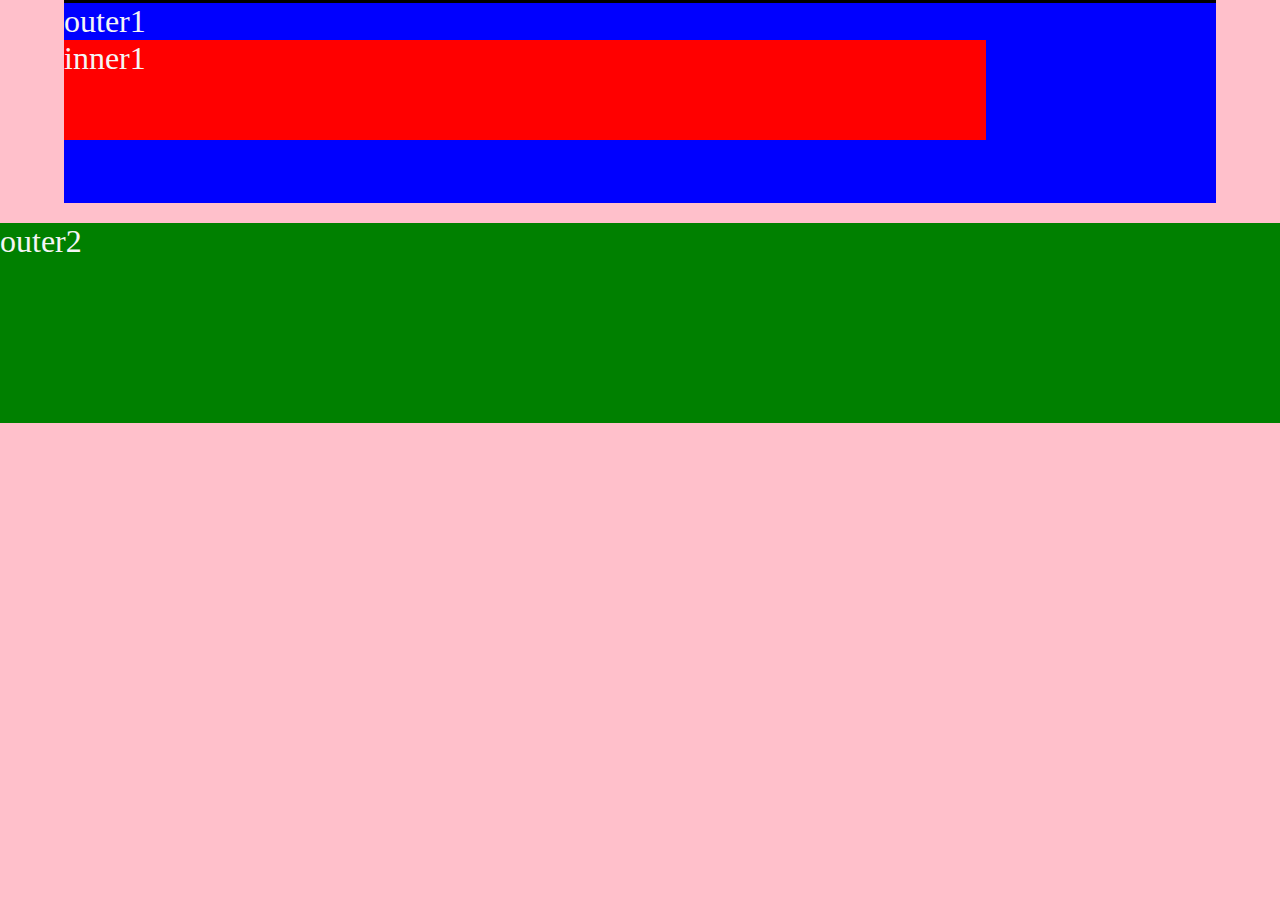
<file: FrontEnd/AIT/02_CSS_intro_25.04.23/index.html>
<!DOCTYPE html>
<html lang="en">
    
   <head> 
    <meta charset="UTF-8">
    <link rel="stylesheet" href="./style.css">
    <title>
        Box Model
    </title>
</head>
<body>
    <div class="outer1">
        outer1
        <div class="inner1"> inner1</div>
    </div>
    <div class="outer2">
        outer2

    </div>
</body>
</html>
</file>
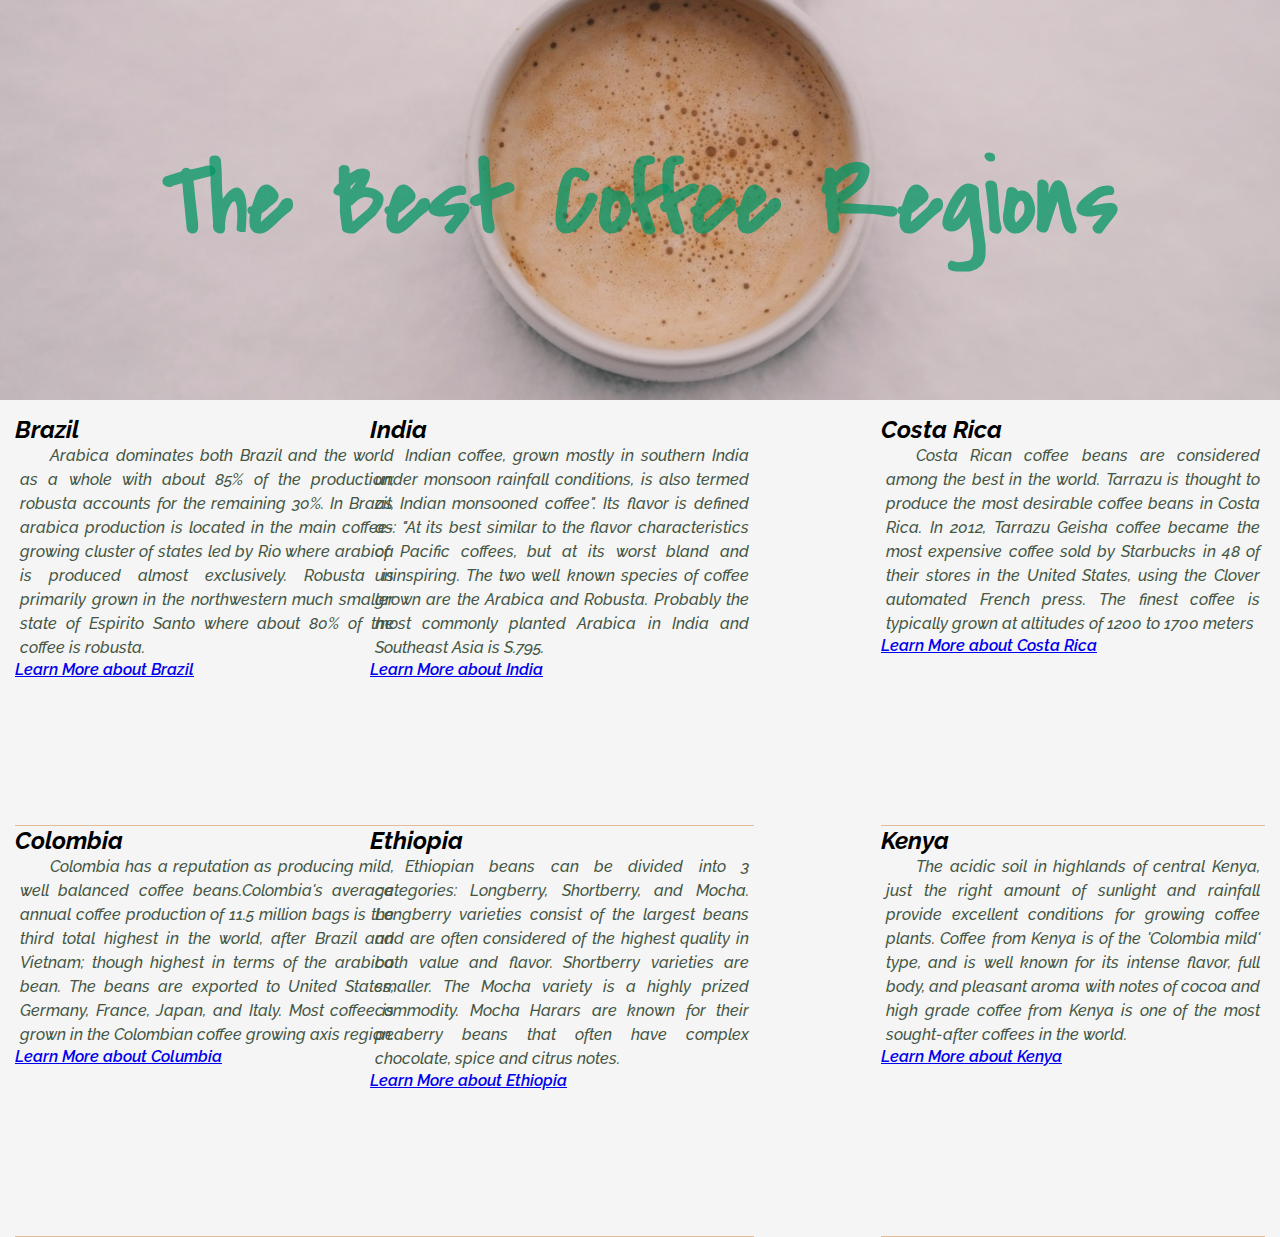
<file: FrontEnd/AIT/03_CSS_Coffe_Position_27.04.23 +/index.html>
<!DOCTYPE html>
<html lang="en">
  <head>
    <meta charset="UTF-8" />
    <link rel="shortcut icon" href="./images/coffee.png" type="image/x-icon" />
    <link rel="stylesheet" href="./style.css" />
    <title>Coffee</title>
    <title>Empire</title>
  </head>
  <body>
    <div class="header">
      <h1>The Best Coffee Regions</h1>
    </div>
    <div class="main">
      <div class="left">
        <div>
          <h2>Brazil</h2>
          <p>
            Arabica dominates both Brazil and the world as a whole with about
            85% of the production; robusta accounts for the remaining 30%. In
            Brazil, arabica production is located in the main coffee-growing
            cluster of states led by Rio where arabica is produced almost
            exclusively. Robusta is primarily grown in the northwestern much
            smaller state of Espirito Santo where about 80% of the coffee is
            robusta.
          </p>
          <a href="https://ru.wikipedia.org/wiki/Brazil"
            >Learn More about Brazil</a
          >
        </div>

        <div>
          <h2>Colombia</h2>
          <p>
            Colombia has a reputation as producing mild, well balanced coffee
            beans.Colombia's average annual coffee production of 11.5 million
            bags is the third total highest in the world, after Brazil and
            Vietnam; though highest in terms of the arabica bean. The beans are
            exported to United States, Germany, France, Japan, and Italy. Most
            coffee is grown in the Colombian coffee growing axis region.
          </p>
          <a href="https://ru.wikipedia.org/wiki/Колумбия"
            >Learn More about Columbia</a
          >
        </div>
      </div>
      <div class="middle">
        <div>
          <h2>India</h2>
          <p>
            Indian coffee, grown mostly in southern India under monsoon rainfall
            conditions, is also termed as Indian monsooned coffee". Its flavor
            is defined as: "At its best similar to the flavor characteristics of
            Pacific coffees, but at its worst bland and uninspiring. The two
            well known species of coffee grown are the Arabica and Robusta.
            Probably the most commonly planted Arabica in India and Southeast
            Asia is S.795.
          </p>
          <a href="https://ru.wikipedia.org/wiki/Индия"
            >Learn More about India</a
          >
        </div>

        <div>
          <h2>Ethiopia</h2>
          <p>
            Ethiopian beans can be divided into 3 categories: Longberry,
            Shortberry, and Mocha. Longberry varieties consist of the largest
            beans and are often considered of the highest quality in both value
            and flavor. Shortberry varieties are smaller. The Mocha variety is a
            highly prized commodity. Mocha Harars are known for their peaberry
            beans that often have complex chocolate, spice and citrus notes.
          </p>
          <a href="https://ru.wikipedia.org/wiki/Ефиопия"
            >Learn More about Ethiopia</a
          >
        </div>
      </div>
      <div class="right">
        <div>
          <h2>Costa Rica</h2>
          <p>
            Costa Rican coffee beans are considered among the best in the world.
            Tarrazu is thought to produce the most desirable coffee beans in
            Costa Rica. In 2012, Tarrazu Geisha coffee became the most expensive
            coffee sold by Starbucks in 48 of their stores in the United States,
            using the Clover automated French press. The finest coffee is
            typically grown at altitudes of 1200 to 1700 meters
          </p>
          <a href="https://ru.wikipedia.org/wiki/Коста-Рика"
            >Learn More about Costa Rica</a
          >
        </div>

        <div>
          <h2>Kenya</h2>
          <p>
            The acidic soil in highlands of central Kenya, just the right amount
            of sunlight and rainfall provide excellent conditions for growing
            coffee plants. Coffee from Kenya is of the 'Colombia mild' type, and
            is well known for its intense flavor, full body, and pleasant aroma
            with notes of cocoa and high grade coffee from Kenya is one of the
            most sought-after coffees in the world.
          </p>
          <a href="https://ru.wikipedia.org/wiki/Кения"
            >Learn More about Kenya</a
          >
        </div>
      </div>
    </div>
  </body>
</html>
<!-- ./в текущей папке -->
<!-- ../ в предедущую папку -->
</file>
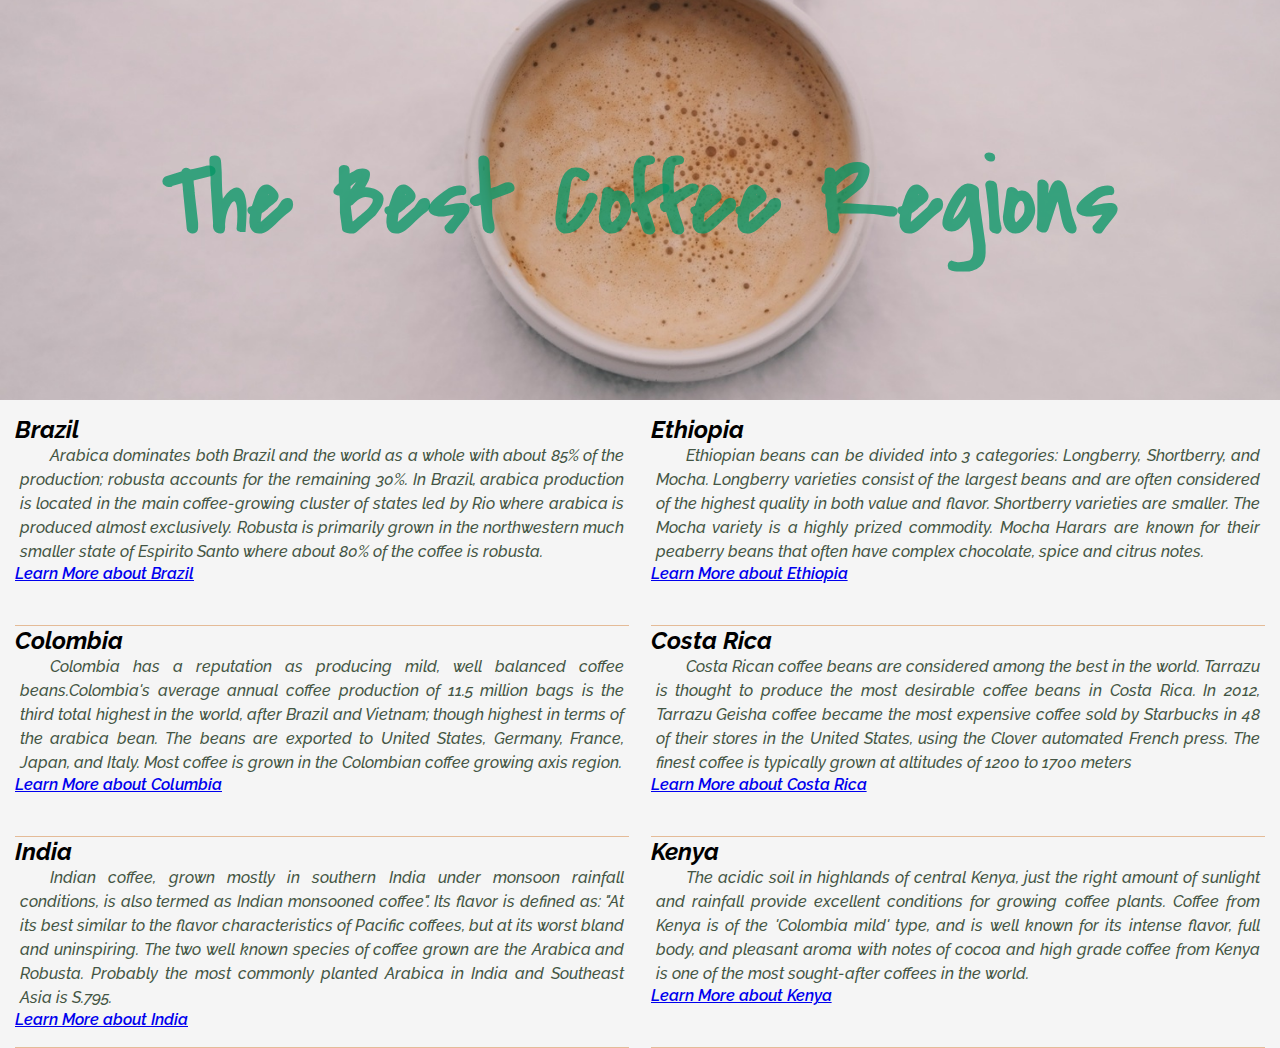
<file: FrontEnd/AIT/03_CSS_Coffe_Position_27.04.23/index.html>
<!DOCTYPE html>
<html lang="en">
  <head>
    <meta charset="UTF-8" />
    <link rel="shortcut icon" href="./images/coffee.png" type="image/x-icon" />
    <link rel="stylesheet" href="./style.css" />
    <title>Coffee</title>
    <title>Empire</title>
  </head>
  <body>
    <div class="header">
      <h1>The Best Coffee Regions</h1>
    </div>
    <div class="main">
      <div class="left">
        <div>
          <h2>Brazil</h2>
          <p>
            Arabica dominates both Brazil and the world as a whole with about
            85% of the production; robusta accounts for the remaining 30%. In
            Brazil, arabica production is located in the main coffee-growing
            cluster of states led by Rio where arabica is produced almost
            exclusively. Robusta is primarily grown in the northwestern much
            smaller state of Espirito Santo where about 80% of the coffee is
            robusta.
          </p>
          <a href="https://ru.wikipedia.org/wiki/Brazil"
            >Learn More about Brazil</a
          >
        </div>

        <div>
          <h2>Colombia</h2>
          <p>
            Colombia has a reputation as producing mild, well balanced coffee
            beans.Colombia's average annual coffee production of 11.5 million
            bags is the third total highest in the world, after Brazil and
            Vietnam; though highest in terms of the arabica bean. The beans are
            exported to United States, Germany, France, Japan, and Italy. Most
            coffee is grown in the Colombian coffee growing axis region.
          </p>
          <a href="https://ru.wikipedia.org/wiki/Колумбия"
            >Learn More about Columbia</a
          >
        </div>

        <div>
          <h2>India</h2>
          <p>
            Indian coffee, grown mostly in southern India under monsoon rainfall
            conditions, is also termed as Indian monsooned coffee". Its flavor
            is defined as: "At its best similar to the flavor characteristics of
            Pacific coffees, but at its worst bland and uninspiring. The two
            well known species of coffee grown are the Arabica and Robusta.
            Probably the most commonly planted Arabica in India and Southeast
            Asia is S.795.
          </p>
          <a href="https://ru.wikipedia.org/wiki/Индия"
            >Learn More about India</a
          >
        </div>
      </div>
      <div class="right">
        <div>
          <h2>Ethiopia</h2>
          <p>
            Ethiopian beans can be divided into 3 categories: Longberry,
            Shortberry, and Mocha. Longberry varieties consist of the largest
            beans and are often considered of the highest quality in both value
            and flavor. Shortberry varieties are smaller. The Mocha variety is a
            highly prized commodity. Mocha Harars are known for their peaberry
            beans that often have complex chocolate, spice and citrus notes.
          </p>
          <a href="https://ru.wikipedia.org/wiki/Ефиопия"
            >Learn More about Ethiopia</a
          >
        </div>

        <div>
          <h2>Costa Rica</h2>
          <p>
            Costa Rican coffee beans are considered among the best in the world.
            Tarrazu is thought to produce the most desirable coffee beans in
            Costa Rica. In 2012, Tarrazu Geisha coffee became the most expensive
            coffee sold by Starbucks in 48 of their stores in the United States,
            using the Clover automated French press. The finest coffee is
            typically grown at altitudes of 1200 to 1700 meters
          </p>
          <a href="https://ru.wikipedia.org/wiki/Коста-Рика"
            >Learn More about Costa Rica</a
          >
        </div>

        <div>
          <h2>Kenya</h2>
          <p>
            The acidic soil in highlands of central Kenya, just the right amount
            of sunlight and rainfall provide excellent conditions for growing
            coffee plants. Coffee from Kenya is of the 'Colombia mild' type, and
            is well known for its intense flavor, full body, and pleasant aroma
            with notes of cocoa and high grade coffee from Kenya is one of the
            most sought-after coffees in the world.
          </p>
          <a href="https://ru.wikipedia.org/wiki/Кения"
            >Learn More about Kenya</a
          >
        </div>
      </div>
    </div>
  </body>
</html>
<!-- ./в текущей папке -->
<!-- ../ в предедущую папку -->
</file>
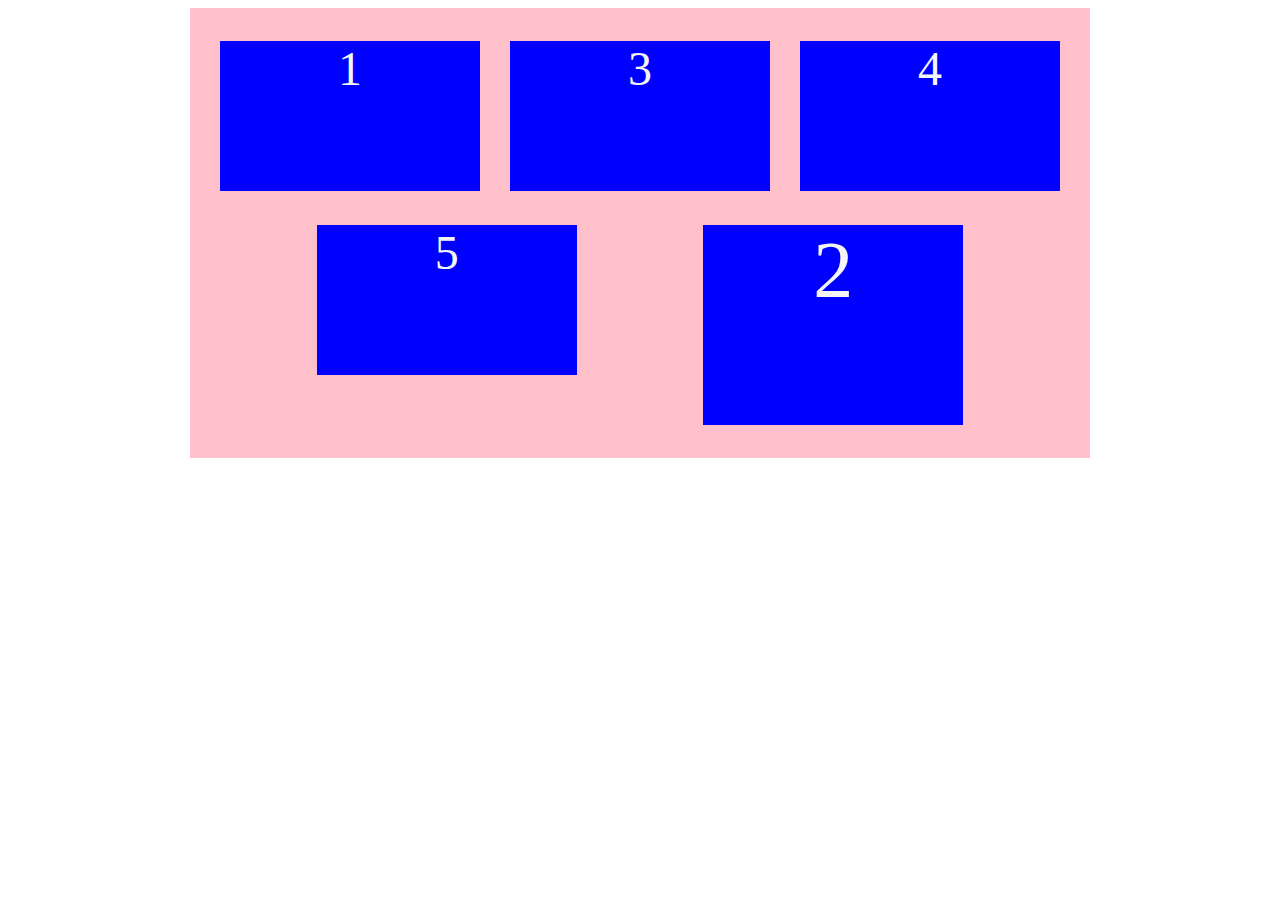
<file: FrontEnd/AIT/04_CSS_Flex_28.04.23/index.html>
<!DOCTYPE html>
<html lang="en">
  <head>
    <meta charset="UTF-8" />
    <meta http-equiv="X-UA-Compatible" content="IE=edge" />
    <meta name="viewport" content="width=device-width, initial-scale=1.0" />
    <link rel="stylesheet" href="./style.css" />
    <title>Document</title>
  </head>
  <body>
    <div class="flex-container">
      <div class="item">1</div>
      <div class="item large">2</div>
      <div class="item smaLL">3</div>
      <div class="item">4</div>
      <div class="item">5</div>
    </div>
  </body>
</html>
</file>
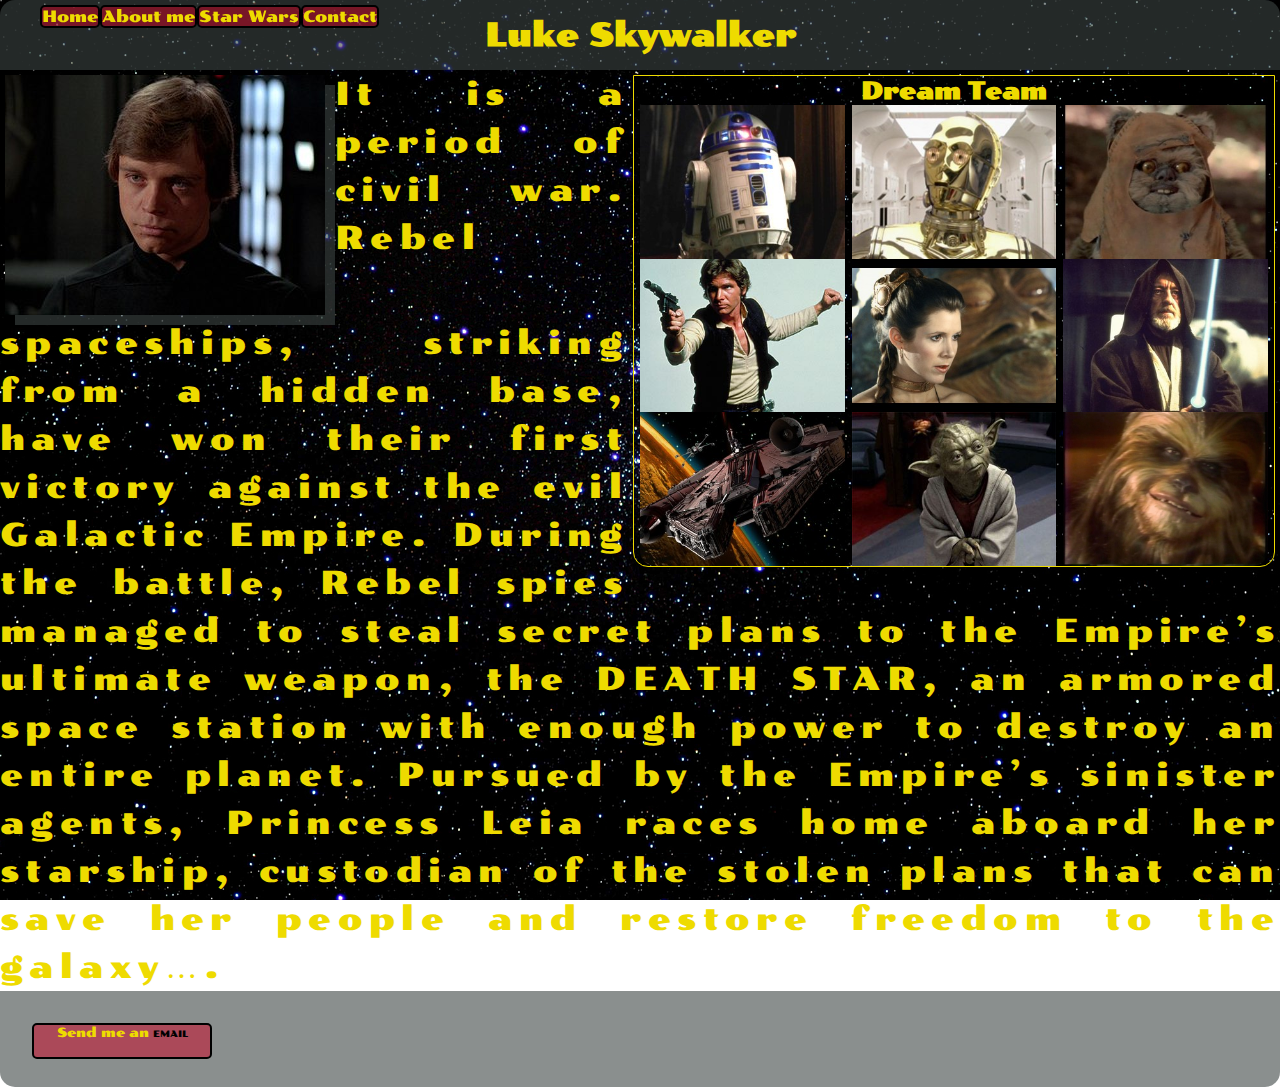
<file: FrontEnd/AIT/04_CSS_Flex_Practice_28.04.23/index.html>
<!DOCTYPE html>
<html lang="en">
  <head>
    <meta charset="UTF-8" />
    <meta http-equiv="X-UA-Compatible" content="IE=edge" />
    <meta name="viewport" content="width=device-width, initial-scale=1.0" />
    <link
      rel="shortcut icon"
      href="./Images/Image20230428121739.jpg"
      type="image/x-icon"
    />
    <title>Star Wars</title>
    <link rel="stylesheet" href="./style.css" />
  </head>
  <body>
    <header>
      <nav>
        <ul>
          <li class="commonButton">Home</li>
          <li class="commonButton">About me</li>
          <li class="commonButton">Star Wars</li>
          <li class="commonButton">Contact</li>
        </ul>
      </nav>
      <h1>Luke Skywalker</h1>
    </header>
    <main>
      <section class="left">
        <img src="./Images/Image20230428121733.jpg" alt="Hero" />
      </section>
      <section class="right">
        <h2>Dream Team</h2>
        <img src="./Images/Image20230428121638.jpg" alt="Friend1" />
        <img src="./Images/Image20230428121704.jpg" alt="Friend2" />
        <img src="./Images/Image20230428121708.jpg" alt="Friend3" />
        <img src="./Images/Image20230428121712.jpg" alt="Friend4" />
        <img src="./Images/Image20230428121715.jpg" alt="Friend5" />
        <img src="./Images/Image20230428121719.jpg" alt="Friend6" />
        <img class= "bottomleft" src="./Images/Image20230428121722.jpg" alt="Friend7" />
        <img src="./Images/Image20230428121725.jpg" alt="Friend8" />
        <img class= "bottomright" src="./Images/Image20230428121730.jpg" alt="Friend9" />
      </section>
      <p class="farGalaxy">
        It is a period of civil war. Rebel spaceships, striking from a hidden
        base, have won their first victory against the evil Galactic Empire.
        During the battle, Rebel spies managed to steal secret plans to the
        Empire’s ultimate weapon, the DEATH STAR, an armored space station with
        enough power to destroy an entire planet. Pursued by the Empire’s
        sinister agents, Princess Leia races home aboard her starship, custodian
        of the stolen plans that can save her people and restore freedom to the
        galaxy….
      </p>
    </main>
    <footer>
        <div class="button commonButton">
            <p>Send me an <span class="email">email</span></p>
        </div>
    </footer>
  </body>
</html>
</file>
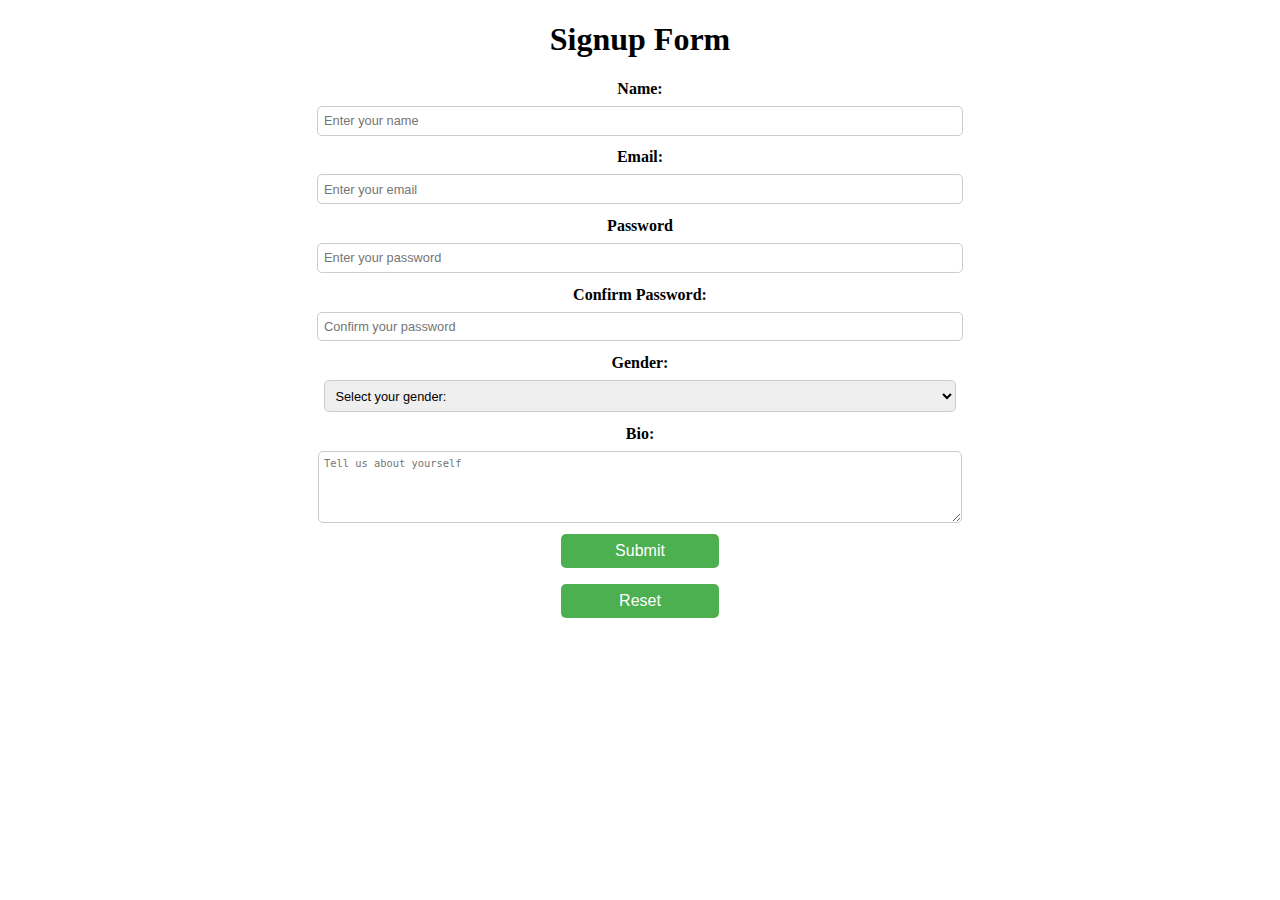
<file: FrontEnd/AIT/05_CSS_Form_02.05.23/index.html>
<!DOCTYPE html>
<html lang="en">
<head>
    <meta charset="UTF-8">
    <meta http-equiv="X-UA-Compatible" content="IE=edge">
    <meta name="viewport" content="width=device-width, initial-scale=1.0">
    <link rel="stylesheet" href="./style.css">
    <title>Signup Form Example</title>
</head>
<body>
    <h1>Signup Form</h1>
    <form >
        <label for="name"> Name:</label>
        <input type="text" 
               id="name" 
               placeholder="Enter your name " 
               required
        >

        <label for="email">Email:</label>
        <input type="email" 
               id="email" 
               placeholder="Enter your email" 
               required
        >

        <label for="password">Password</label>
        <input type="password" 
               id="password" 
               placeholder="Enter your password" 
               minlength="8"
               required
        >

        <label for="confirm-password"> Confirm Password:</label>
        <input type="password" 
               id="confirm-password" 
               placeholder="Confirm your password" 
               minlength="8"
               required
        >

        <label for="gender">Gender:</label>
        <select name="gender" id="gender" required>
            <option value="">Select your gender:</option>
            <option value="male">Male</option>
            <option value="female">Female</option>
            <option value="other">Other</option>
        </select>

        <label for="bio">Bio:</label>
        <textarea name="bio" 
                  id="bio"  
                  rows="5"
                  placeholder="Tell us about yourself"
        ></textarea>

        <input type="submit" value="Submit" id="submit">
        <input type="reset" value="Reset" id="reset">

    </form>
</body>
</html>
</file>
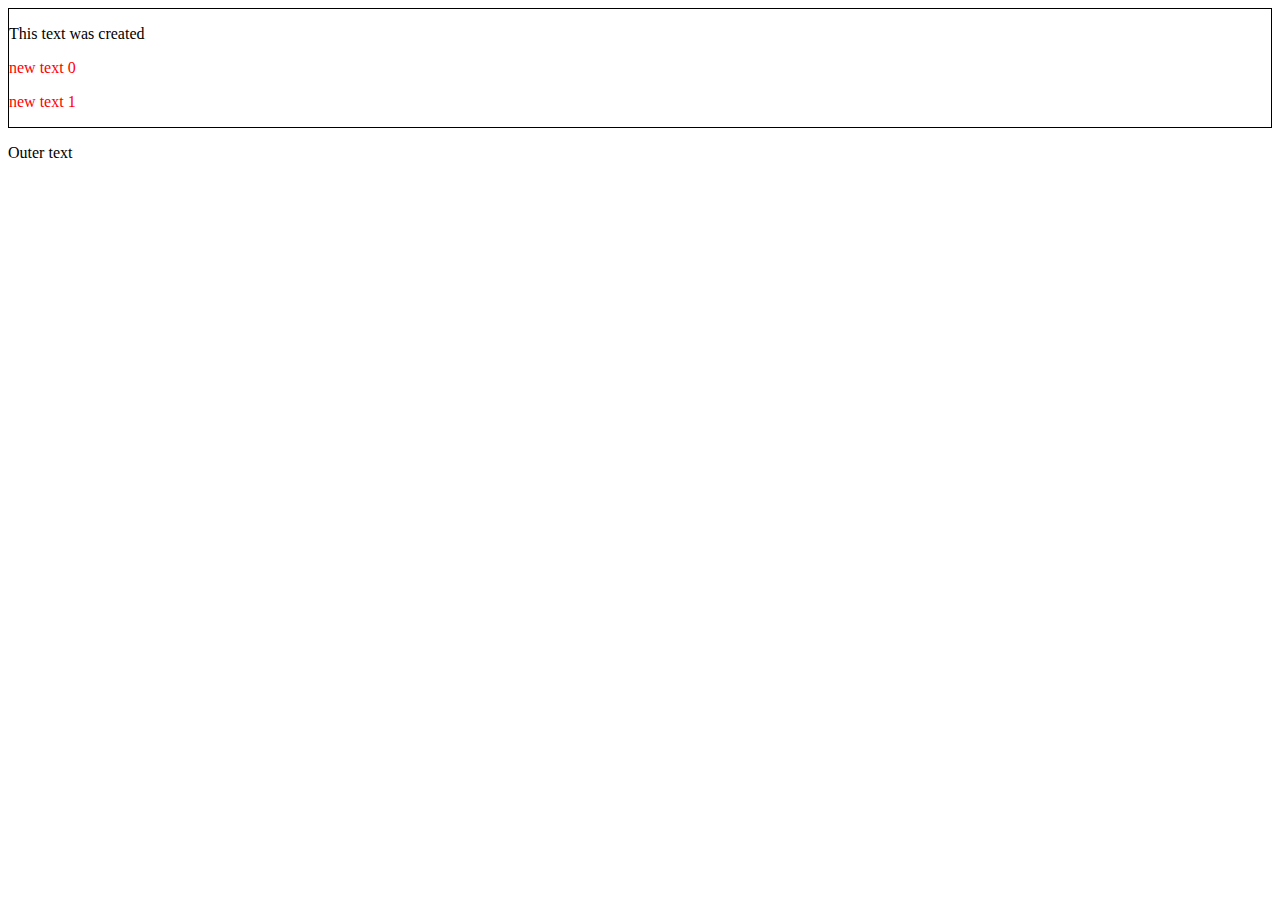
<file: FrontEnd/AIT/07_JS__Dom_05.05.23/index.html>
<!DOCTYPE html>
<html lang="en">
<head>
    <meta charset="UTF-8">
    <meta http-equiv="X-UA-Compatible" content="IE=edge">
    <meta name="viewport" content="width=device-width, initial-scale=1.0">
    <script src="./script.js" defer></script>
    <title>Dom</title>
</head>
<body>
    <div id="div1">
        <p id="p1">First text</p>
        <p id="p2">Second text</p>
    </div>
    <p>Outer text</p>
</body>
</html>
</file>
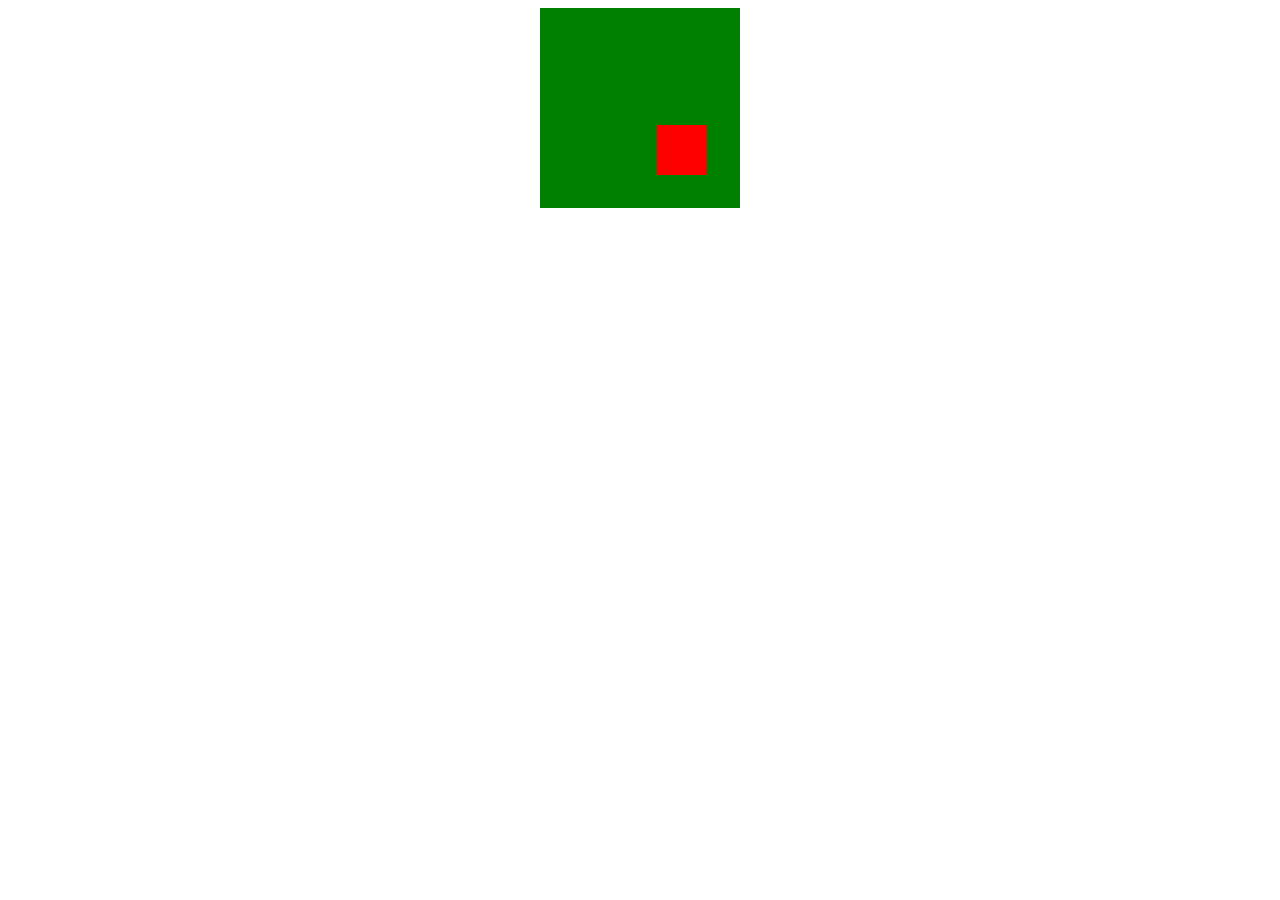
<file: FrontEnd/AIT/07_JS_Dom_Practic_05.05.23/index.html>
<!DOCTYPE html>
<html lang="en">
<head>
    <meta charset="UTF-8">
    <meta http-equiv="X-UA-Compatible" content="IE=edge">
    <meta name="viewport" content="width=device-width, initial-scale=1.0">
<link rel="stylesheet" href="./style.css">
    <script src="./script.js" defer></script>
    <title>Animation</title>
</head>
<body>
  <div id="container">
    <div id="box">
        
    </div>
  </div>  
</body>
</html>
</file>
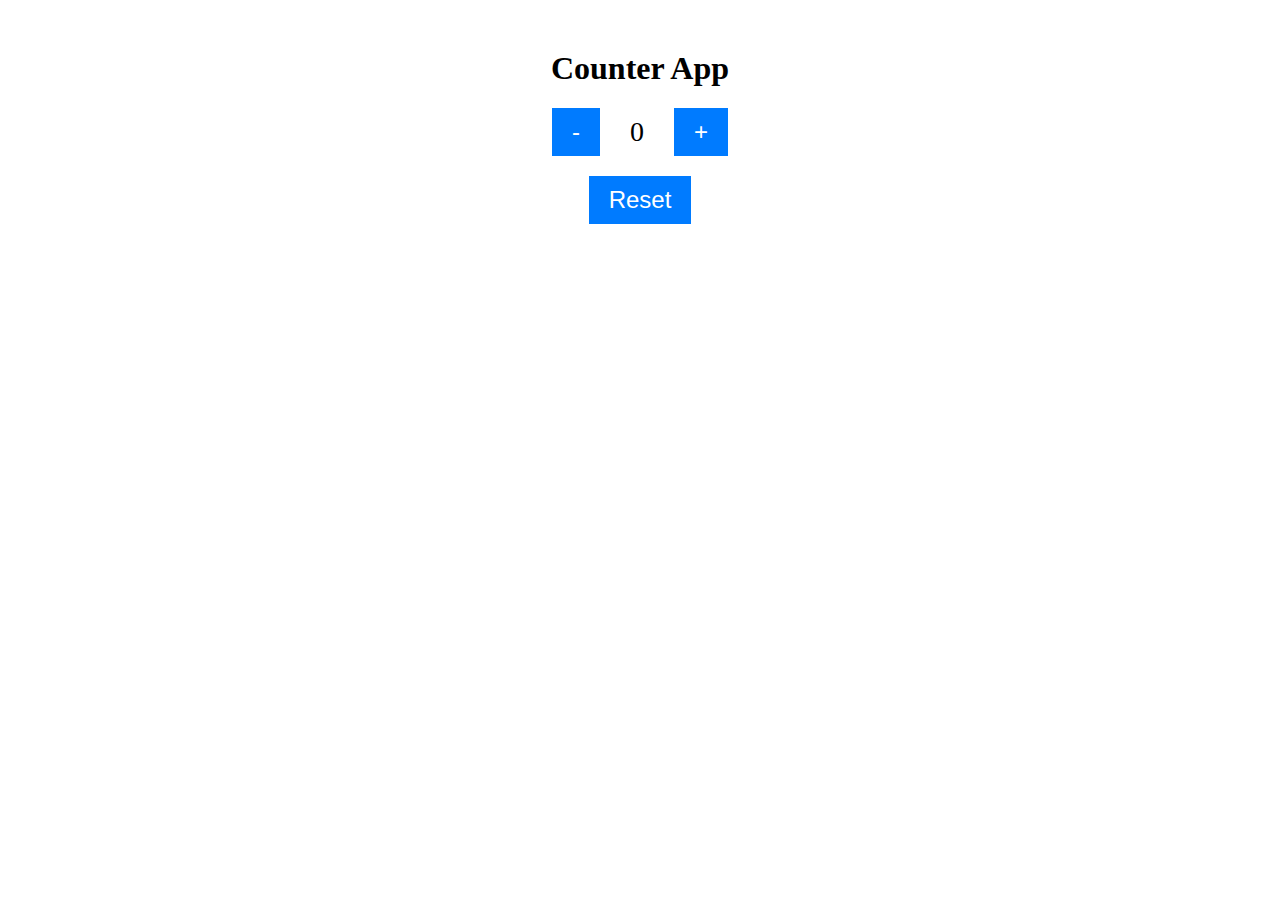
<file: FrontEnd/AIT/12_JS_15.05.2023/index.html>
<!DOCTYPE html>
<html lang="en">
<head>
    <meta charset="UTF-8">
    <meta http-equiv="X-UA-Compatible" content="IE=edge">
    <meta name="viewport" content="width=device-width, initial-scale=1.0">
    <link rel="stylesheet" href="./style.css">
    <script src="./script.js" defer></script>
    <title>Counter</title>
</head>
<body>
    <div class="container">
        <h1>Counter App</h1>
        <div class="counter">
            <button id="decrement">-</button>
            <span id="count"> 0 </span>
            <button id="increment">+</button>
                       
        </div>

        <button id="reset">Reset</button>
    </div>
   
</body>
</html>
</file>
<file: FrontEnd/AIT/02_CSS_intro_25.04.23/style.css>
body{
    background-color: pink;
    font-size: 32px;
    color: whitesmoke;
    margin: 0;
}
.outer1{
    height: 200px;
    background-color: blue;
    /* padding-top: 25px; */
    /* padding-right: 25px; */
    margin: 0 auto 10px;
    width: 90%;
    border-top: 3px solid black;

}
   .outer2{
    height: 200px;
    background-color: green;
    margin-top: 20px;
   }

   .inner1{
    height: 100px;
    background-color: red;
    width: 80%;

   }
</file>
<file: FrontEnd/AIT/03_CSS_Coffe_Position_27.04.23 +/style.css>
@import url('https://fonts.googleapis.com/css2?family=Covered+By+Your+Grace&family=Raleway:ital,wght@0,100;0,500;0,600;0,800;1,500;1,600&display=swap');

*{
    margin: 0;
    padding: 0;

}

body{
    background-color: whitesmoke;
    font-family: 'Raleway', sans-serif;
    font-weight: 600;
    font-style: italic;
}
.header{
    height: 400px;
    background-image: url("./images/coffee-bgnd.jpeg");
    background-position: center;
    background-repeat: no-repeat;
    background-size: cover;
}

h1{
    font-size: 102px;
    font-style: normal;
    text-align:center;
    font-family: 'Covered By Your Grace', cursive;
    color: rgba(3, 150, 100, .75);
    padding-top: 132px;
}

.main{
    position: relative;
}

.left, .middle, .right{
    position: absolute;
    width: 30%;
    top: 15px;

}   

.left{
    left: 15px;
}

.middle{
   left: 370px; 
}

.right{
    right: 15px;
}

.left > div, .middle >div, .right >div {
margin: 100px o;
border-bottom: 1px solid #e4bb97;
padding-bottom: 60px;
height: 350px;
overflow-y: auto;
}

.main div > p{
    text-align: justify;
    color: #454;
    padding: 0 5px;
    line-height: 1.5;
    text-indent: 30px;
    font-weight: 500;
}
</file>
<file: FrontEnd/AIT/03_CSS_Coffe_Position_27.04.23/style.css>
@import url('https://fonts.googleapis.com/css2?family=Covered+By+Your+Grace&family=Raleway:ital,wght@0,100;0,500;0,600;0,800;1,500;1,600&display=swap');

*{
    margin: 0;
    padding: 0;

}

body{
    background-color: whitesmoke;
    font-family: 'Raleway', sans-serif;
    font-weight: 600;
    font-style: italic;
}
.header{
    height: 400px;
    background-image: url("./images/coffee-bgnd.jpeg");
    background-position: center;
    background-repeat: no-repeat;
    background-size: cover;
}

h1{
    font-size: 102px;
    font-style: normal;
    text-align:center;
    font-family: 'Covered By Your Grace', cursive;
    color: rgba(3, 150, 100, .75);
    padding-top: 132px;
}

.main{
    position: relative;
}

.left, .right{
    position: absolute;
    width: 48%;
    top: 15px;

}

.left{
    left: 15px;
}

.right{
    right: 15px;
}

.left > div, .right >div {
margin: 100px o;
border-bottom: 1px solid #e4bb97;
padding-bottom: 60px;
height: 150px;
overflow-y: auto;
}

.main div > p{
    text-align: justify;
    color: #454;
    padding: 0 5px;
    line-height: 1.5;
    text-indent: 30px;
    font-weight: 500;
}
</file>
<file: FrontEnd/AIT/04_CSS_Flex_28.04.23/style.css>
.flex-container{
    width: 900px;
    height: 450px;
    background-color: pink;
    margin: 0 auto;
    display: flex;
   flex-wrap: wrap;
   /*flex-direction: column; */
   justify-content:space-evenly;
   align-items: flex-start;
   align-content: space-evenly;
}

.item{
    height: 150px;
    width: 260px;
    font-size: 3em;
    text-align: center;
    background-color: blue;
    color: whitesmoke;

}
.small{
    height: 100px;
    font-size: 2em;
    order: 30;
}

.large{
    height: 200px;
    font-size: 5em;
    order: 20;
}
</file>
<file: FrontEnd/AIT/04_CSS_Flex_Practice_28.04.23/style.css>
@import url('https://fonts.googleapis.com/css2?family=Covered+By+Your+Grace&family=Poller+One&display=swap');


*{
    margin: 0;
}

body{
    font-family: 'Poller One', cursive;
    background: url('./Images/Image20230428121736.jpg');
    color: #eedb00;
    background-attachment: fixed;
}

header{
    background-color: rgba(60, 69, 67, .6);
    border-radius: 15px 15px 0 0;
       
}

footer{
    background-color: rgba(60, 69, 67, .6);
    border-radius: 0 0 15px 15px;
    height: 6em;
    position: relative;
}

nav>ul{
    display: flex;
    list-style: none;
    padding: 0;
    position: fixed;
    top: 5px;
    left: 40px;

}

h1{
    text-align: center;
    font-size: 2em;
    padding: 0.5em 0;
}

.left{
    float: left;
    width: 25%;
    margin: 5px 10px 0px 5px;
}

.right{
    float: right;
    width: 50%;
    margin: 5px 5px 0;
    border:1px solid #eedb00;
    border-radius: 0 0 15px 15px;
    display: flex;
    flex-wrap: wrap;
    justify-content: space-evenly;
} 
.right h2{
    width: 100%;
    text-align: center;
}

img{
    width: 100%;
}
.right img{
    width: 32%;
}
.bottomleft{
    border-bottom-left-radius:15px ;
}

.bottomright{
    border-bottom-right-radius:15px ;
}

.farGalaxy{
    font-size: 2em;
    letter-spacing: .2em;
    text-align: justify;
    line-height: 1.5;
}

.left img{
    box-shadow:  rgba(60, 69, 67, .6) 10px 10px;
}

.button{
    width: 11em;
    height: 2em;
    position: absolute;
    top: 2em;
    left: 2em;
}

.button>p {
    font-size: .8em;
    text-align: center;
}

.email{
    color: #000;
    font: size 1.2em;
    font-variant: small-caps;
}

.commonButton{
    border: 2px solid black;
    border-radius: 5px;
    background-color:rgba(204, 3, 35, .5);
    cursor: pointer;
}
</file>
<file: FrontEnd/AIT/05_CSS_Form_02.05.23/style.css>
h1{
    text-align: center;
}

form{
    display: flex;
    flex-direction: column;
    align-items: center;
    width: 50%;
    margin: 0 auto;
}

label{
    margin-bottom: 0.5em;
    font-weight: bold;

}

input, select, textarea{
    padding: .5em;
    border-radius: 5px;
    border: 1px solid #ccc;
    margin-bottom: 1em;
    font-size: .8em;
    width: 100%;
}

#reset, #submit{
    width: 25%;
    color: white;
    background-color: #4CAF50;
    border: none;
    cursor: pointer;
    font-size: 1em;
}
</file>
<file: FrontEnd/AIT/07_JS_Dom_Practic_05.05.23/style.css>
#container{
    width: 200px;
    height: 200px;
    background-color: green;
    position: relative;
    margin: 0 auto;
}

#box{
    width: 50px;
    height: 50px;
    background-color: red;
    position: absolute;
}
</file>
<file: FrontEnd/AIT/12_JS_15.05.2023/style.css>
.container{
    text-align: center;
    margin-top: 50px;

}

.counter{
    display: flex;
    align-items: center;
    justify-content: center;
    margin-top: 20px;
}

button{
    font-size: 24px;
    margin: 0 10px;
    padding: 10px 20px;
    background-color: #007bff;
    color: #fff;
    border: none;
    cursor: pointer;
}

#reset{
    margin: 20Px;
}

.counter span{
    font-size: 28px;
    padding: 0 20px;

}

button:hover{
    background-color: #0056b3;
    font-size: 32px;
}
</file>
